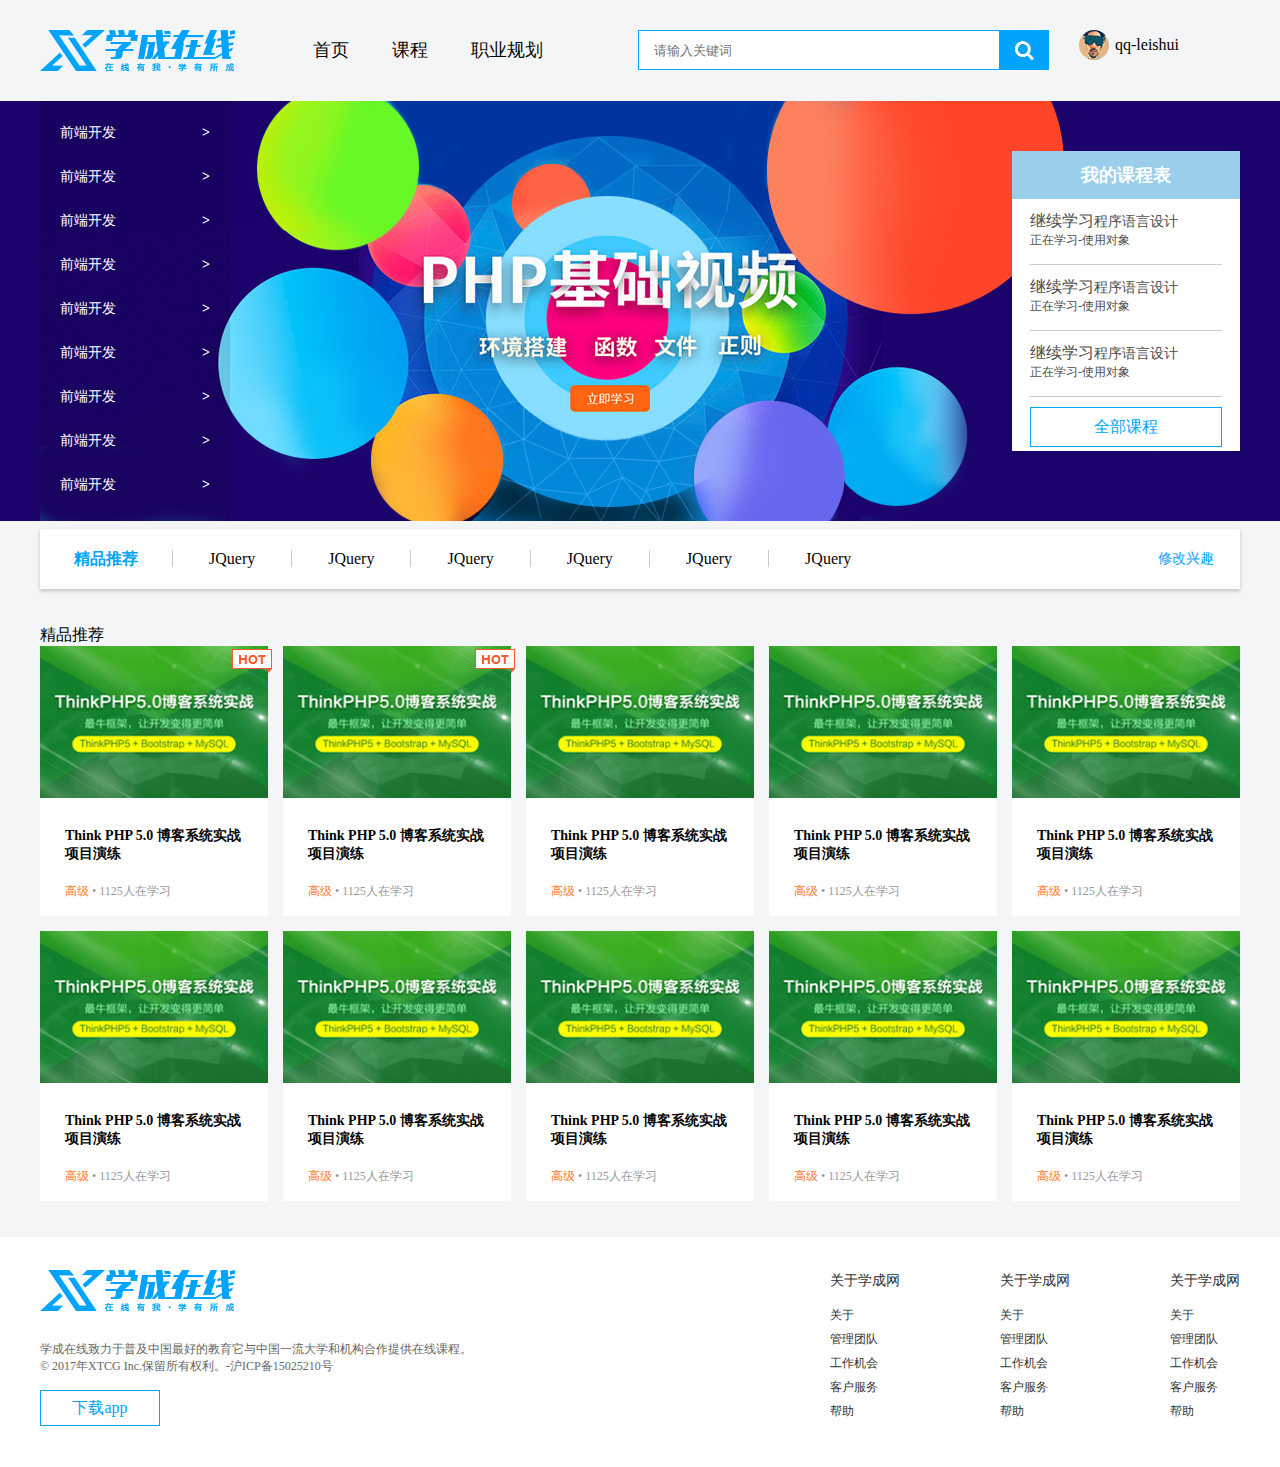
<file: index.html>
<!DOCTYPE html>
<html lang="zh">
<head>
	<meta charset="UTF-8" />
	<meta name="viewport" content="width=device-width, initial-scale=1.0" />
	<meta http-equiv="X-UA-Compatible" content="ie=edge" />
	<title>Document</title>
	<link rel="stylesheet" href="css/index.css" />
</head>
<body>
	<!--头部开始-->
	<header>
		<div class="w">
			<h1></h1>
			<ul>
				<li><a href="#">首页</a></li>
				<li><a href="#">课程</a></li>
				<li><a href="#">职业规划</a></li>
			</ul>
			<div class="search">
				<input type="text" placeholder="请输入关键词" name="" id="" value="" />
				<button></button>
			</div>
			<div class="user">
				<img src="images/user.png" alt="" />
				<span>qq-leishui</span>
			</div>
			
		</div>
	</header>
	<!--头部结束-->
	<!--轮播图开始-->
	<div class="show">
		<div class="w">
			<div class="left_nav">
				<ul>
					<li><a href="#">前端开发<span>></span></a></li>
					<li><a href="#">前端开发<span>></span></a></li>
					<li><a href="#">前端开发<span>></span></a></li>
					<li><a href="#">前端开发<span>></span></a></li>
					<li><a href="#">前端开发<span>></span></a></li>
					<li><a href="#">前端开发<span>></span></a></li>
					<li><a href="#">前端开发<span>></span></a></li>
					<li><a href="#">前端开发<span>></span></a></li>
					<li><a href="#">前端开发<span>></span></a></li>
				</ul>
			</div>
			<div class="right_nav">
				<div>我的课程表</div>
				<div>
					<ul>
						<li><a href="#">继续学习<span>程序语言设计</span><p>正在学习-使用对象</p></a></li>
						<li><a href="#">继续学习<span>程序语言设计</span><p>正在学习-使用对象</p></a></li>
						<li><a href="#">继续学习<span>程序语言设计</span><p>正在学习-使用对象</p></a></li>
						<!--<li><a href="#">继续学习<span>程序语言设计</span><p>正在学习-使用对象</p></a></li>-->
					</ul>
				</div>
				<a href="#">全部课程</a>
			</div>
		</div>
	</div>
	<!--轮播图结束-->
	<!--精品推荐开始-->
	<div class="nav w">
		<ul>
			<li>
				<h4>精品推荐</h4>
			</li>
			<li><a href="#">JQuery</a></li>
			<li><a href="#">JQuery</a></li>
			<li><a href="#">JQuery</a></li>
			<li><a href="#">JQuery</a></li>
			<li><a href="#">JQuery</a></li>
			<li><a href="#">JQuery</a></li>
		</ul>
		<a href="#">修改兴趣</a>
	</div>
	<!--精品推荐结束-->
	<!--内容页开始-->
	<section class="w section">
		<div class="content_name">精品推荐</div>
		<ul class="clearfix">
			<li>
				<img src="images/pic.png" alt="" />
				<a href="#">Think PHP 5.0 博客系统实战项目演练 </a>
				<p><span>高级</span>  •  1125人在学习</p>
				<img src="images/hot.png" alt="" class="hot"/>
			</li>
			<li>
				<img src="images/pic.png" alt="" />
				<a href="#">Think PHP 5.0 博客系统实战项目演练 </a>
				<p><span>高级</span>  •  1125人在学习</p>
				<img src="images/hot.png" class="hot" alt="" />
			</li>
			<li>
				<img src="images/pic.png" alt="" />
				<a href="#">Think PHP 5.0 博客系统实战项目演练 </a>
				<p><span>高级</span>  •  1125人在学习</p>
			</li>
			<li>
				<img src="images/pic.png" alt="" />
				<a href="#">Think PHP 5.0 博客系统实战项目演练 </a>
				<p><span>高级</span>  •  1125人在学习</p>
			</li>
			<li>
				<img src="images/pic.png" alt="" />
				<a href="#">Think PHP 5.0 博客系统实战项目演练 </a>
				<p><span>高级</span>  •  1125人在学习</p>
			</li>
			<li>
				<img src="images/pic.png" alt="" />
				<a href="#">Think PHP 5.0 博客系统实战项目演练 </a>
				<p><span>高级</span>  •  1125人在学习</p>
			</li>
			<li>
				<img src="images/pic.png" alt="" />
				<a href="#">Think PHP 5.0 博客系统实战项目演练 </a>
				<p><span>高级</span>  •  1125人在学习</p>
			</li>
			<li>
				<img src="images/pic.png" alt="" />
				<a href="#">Think PHP 5.0 博客系统实战项目演练 </a>
				<p><span>高级</span>  •  1125人在学习</p>
			</li>
			<li>
				<img src="images/pic.png" alt="" />
				<a href="#">Think PHP 5.0 博客系统实战项目演练 </a>
				<p><span>高级</span>  •  1125人在学习</p>
			</li>
			<li>
				<img src="images/pic.png" alt="" />
				<a href="#">Think PHP 5.0 博客系统实战项目演练 </a>
				<p><span>高级</span>  •  1125人在学习</p>
			</li>
		</ul>
	</section>
	<!--内容页结束-->
	<!--底部开始-->
	<footer>
		<div class="w">
			<div class="footer_left">
				<img src="images/logo.png"/>
				<p>学成在线致力于普及中国最好的教育它与中国一流大学和机构合作提供在线课程。<br />
© 2017年XTCG Inc.保留所有权利。-沪ICP备15025210号</p>
<a href="#">下载app</a>
			</div>
			<div class="footer_right">
				<dl>
					<dt>关于学成网</dt>
					<dd><a href="#">关于</a></dd>
					<dd><a href="#">管理团队</a></dd>
					<dd><a href="#">工作机会</a></dd>
					<dd><a href="#">客户服务</a></dd>
					<dd><a href="#">帮助</a></dd>
				</dl>
				<dl>
					<dt>关于学成网</dt>
					<dd><a href="#">关于</a></dd>
					<dd><a href="#">管理团队</a></dd>
					<dd><a href="#">工作机会</a></dd>
					<dd><a href="#">客户服务</a></dd>
					<dd><a href="#">帮助</a></dd>
				</dl>
				<dl>
					<dt>关于学成网</dt>
					<dd><a href="#">关于</a></dd>
					<dd><a href="#">管理团队</a></dd>
					<dd><a href="#">工作机会</a></dd>
					<dd><a href="#">客户服务</a></dd>
					<dd><a href="#">帮助</a></dd>
				</dl>
			</div>
		</div>
	</footer>
	<!--底部结束-->
</body>
</html>
</file>
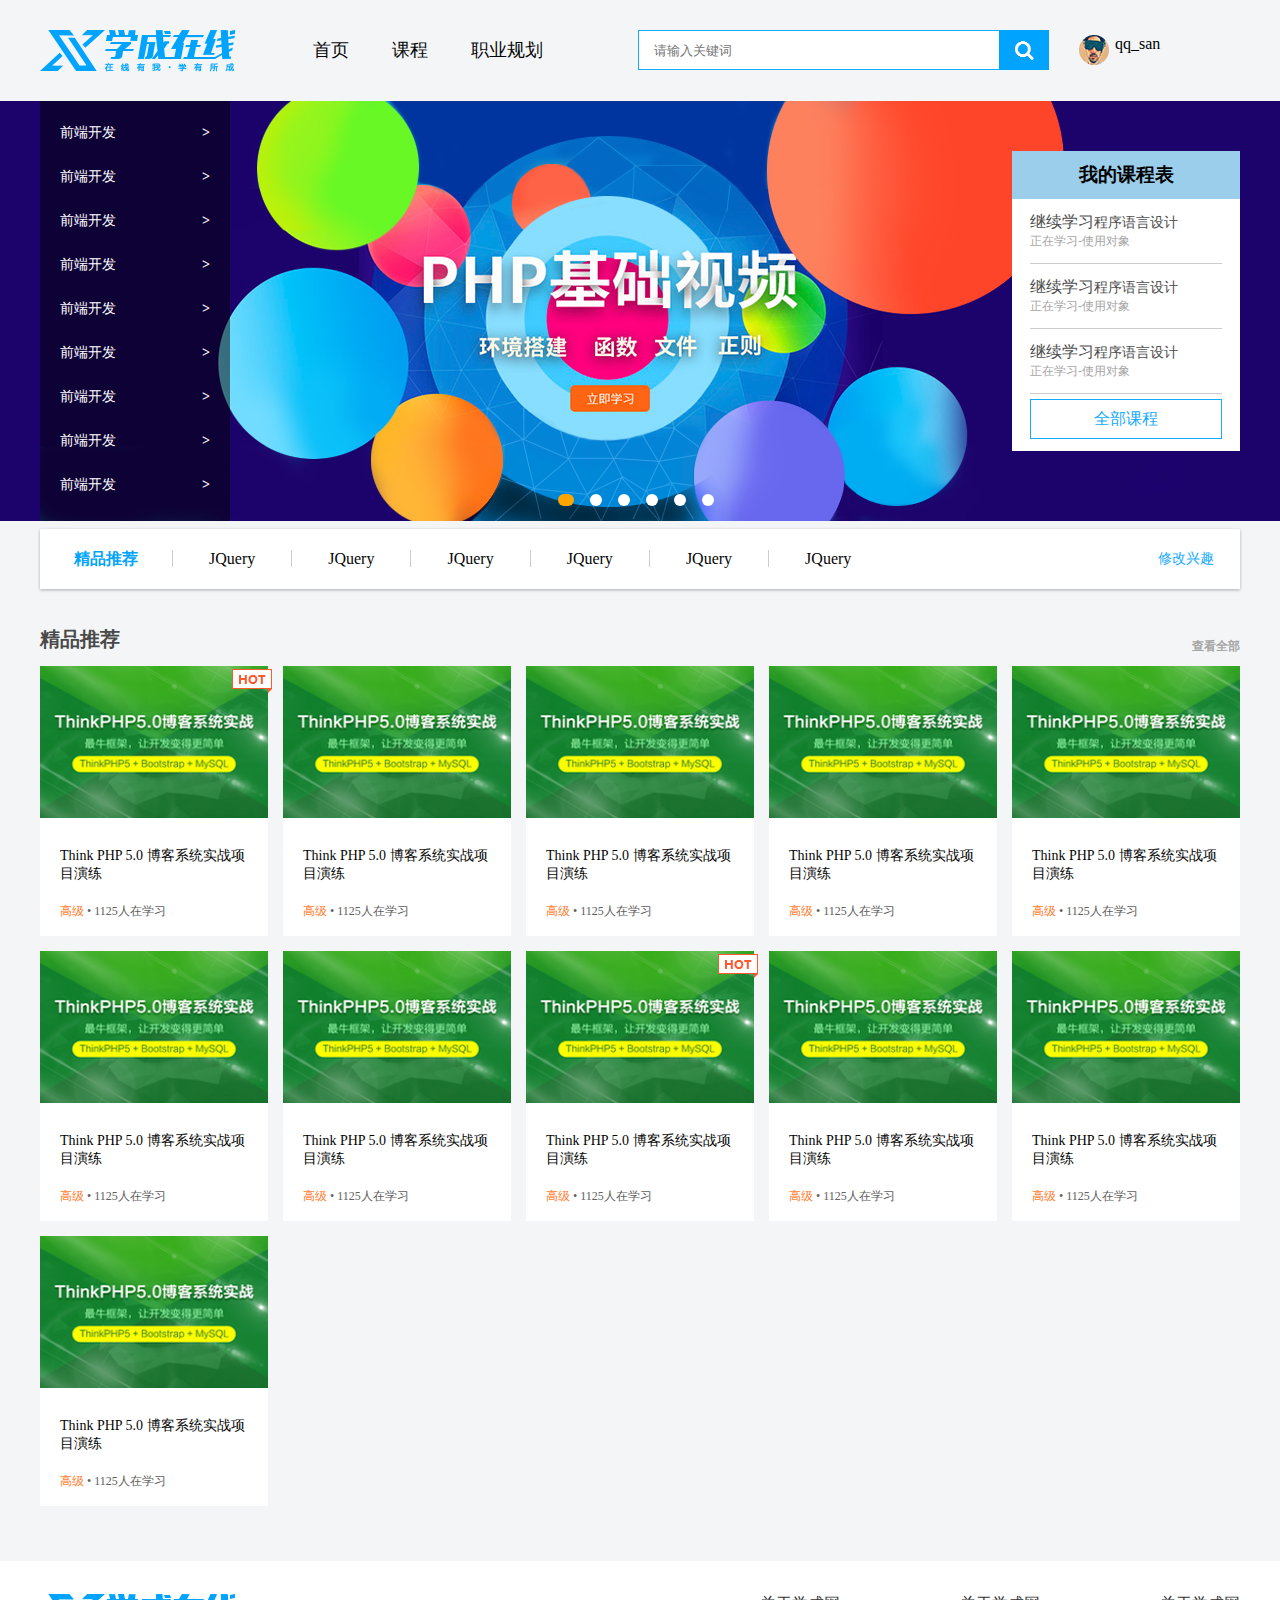
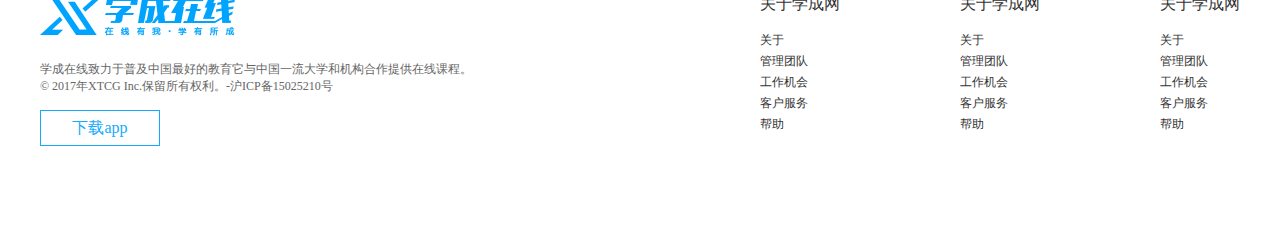
<file: 学成网three.html>
<!DOCTYPE html>
<html lang="zh">

<head>
	<meta charset="UTF-8" />
	<meta name="viewport" content="width=device-width, initial-scale=1.0" />
	<meta http-equiv="X-UA-Compatible" content="ie=edge" />
	<title>学成网</title>
	<link rel="stylesheet" href="css/学成网three.css" />
</head>

<body>
	<!--头部-->
	<header class="w">
		<h1></h1>
		<ul>
			<li>
				<a href="#">首页</a>
			</li>
			<li>
				<a href="#">课程</a>
			</li>
			<li>
				<a href="#">职业规划</a>
			</li>
		</ul>
		<div class="search">
			<input type="text" placeholder="请输入关键词" name="" id="search" value="" />
			<button id="btn"></button>
		</div>
		<div class="user">
			<img src="images/user.png" alt="" />
			<span>qq_san</span>
		</div>
	</header>
	<!--头部结束-->
	<!--轮播图-->
	<div class="show">
		<div class="w">
			<img src="./images/banner2.png" alt="">
			<div class="nav_left">
				<ul>
					<li>
						<a href="#">前端开发<span>></span></a>
					</li>
					<li>
						<a href="#">前端开发<span>></span></a>
					</li>
					<li>
						<a href="#">前端开发<span>></span></a>
					</li>
					<li>
						<a href="#">前端开发<span>></span></a>
					</li>
					<li>
						<a href="#">前端开发<span>></span></a>
					</li>
					<li>
						<a href="#">前端开发<span>></span></a>
					</li>
					<li>
						<a href="#">前端开发<span>></span></a>
					</li>
					<li>
						<a href="#">前端开发<span>></span></a>
					</li>
					<li>
						<a href="#">前端开发<span>></span></a>
					</li>
				</ul>
			</div>
			<div class="nav_right">
				<h3>我的课程表</h3>
				<div>
					<ul>
						<li>
							<a href="#">继续学习<span>程序语言设计</span>
								<p>正在学习-使用对象</p>
							</a>
						</li>
						<li>
							<a href="#">继续学习<span>程序语言设计</span>
								<p>正在学习-使用对象</p>
							</a>
						</li>
						<li>
							<a href="#">继续学习<span>程序语言设计</span>
								<p>正在学习-使用对象</p>
							</a>
						</li>
					</ul>
					<a href="#">全部课程</a>
				</div>
			</div>
			<ul class="radius">
				<li class="selected"></li>
				<li></li>
				<li></li>
				<li></li>
				<li></li>
				<li></li>
			</ul>
		</div>
	</div>
	</div>
	<!--轮播图结束-->
	<!--精品推荐-->
	<div class="nav w">
		<ul>
			<li>
				<h4>精品推荐</h4>
			</li>
			<li>
				<a href="#">JQuery</a>
			</li>
			<li>
				<a href="#">JQuery</a>
			</li>
			<li>
				<a href="#">JQuery</a>
			</li>
			<li>
				<a href="#">JQuery</a>
			</li>
			<li>
				<a href="#">JQuery</a>
			</li>
			<li>
				<a href="#">JQuery</a>
			</li>
		</ul>
		<a href="#">修改兴趣</a>
	</div>
	<!--精品推荐结束-->
	<!--课程块-->
	<section>
		<div class="w">
			<h3>
				精品推荐
				<a href="#">查看全部</a>
			</h3>
			<ul class="clearfix">

				<li>
					<img src="./images/pic.png" alt="">
					<a href="#">Think PHP 5.0 博客系统实战项目演练</a>
					<p><span>高级</span> • 1125人在学习</p>
					<img src="./images/hot.png" class="hot" alt="">
				</li>
				<li>
					<img src="./images/pic.png" alt="">
					<a href="#">Think PHP 5.0 博客系统实战项目演练</a>
					<p><span>高级</span> • 1125人在学习</p>
				</li>
				<li>
					<img src="./images/pic.png" alt="">
					<a href="#">Think PHP 5.0 博客系统实战项目演练</a>
					<p><span>高级</span> • 1125人在学习</p>
				</li>
				<li>
					<img src="./images/pic.png" alt="">
					<a href="#">Think PHP 5.0 博客系统实战项目演练</a>
					<p><span>高级</span> • 1125人在学习</p>
				</li>
				<li>
					<img src="./images/pic.png" alt="">
					<a href="#">Think PHP 5.0 博客系统实战项目演练</a>
					<p><span>高级</span> • 1125人在学习</p>
				</li>
				<li>
					<img src="./images/pic.png" alt="">
					<a href="#">Think PHP 5.0 博客系统实战项目演练</a>
					<p><span>高级</span> • 1125人在学习</p>
				</li>
				<li>
					<img src="./images/pic.png" alt="">
					<a href="#">Think PHP 5.0 博客系统实战项目演练</a>
					<p><span>高级</span> • 1125人在学习</p>
				</li>
				<li>
					<img src="./images/pic.png" alt="">
					<a href="#">Think PHP 5.0 博客系统实战项目演练</a>
					<p><span>高级</span> • 1125人在学习</p>
					<img src="./images/hot.png" class="hot" alt="">
				</li>
				<li>
					<img src="./images/pic.png" alt="">
					<a href="#">Think PHP 5.0 博客系统实战项目演练</a>
					<p><span>高级</span> • 1125人在学习</p>
				</li>
				<li>
					<img src="./images/pic.png" alt="">
					<a href="#">Think PHP 5.0 博客系统实战项目演练</a>
					<p><span>高级</span> • 1125人在学习</p>
				</li>
				<li>
					<img src="./images/pic.png" alt="">
					<a href="#">Think PHP 5.0 博客系统实战项目演练</a>
					<p><span>高级</span> • 1125人在学习</p>
				</li>

			</ul>
		</div>
	</section>
	<!--课程块结束-->
	<!--底部-->
	<footer>
		<div class="w">
			<div class="footer_left">
				<h1></h1>
				<p>
					学成在线致力于普及中国最好的教育它与中国一流大学和机构合作提供在线课程。<br /> © 2017年XTCG Inc.保留所有权利。-沪ICP备15025210号
				</p>
				<a href="#">下载app</a>
			</div>
			<div class="footer_right">
				<dl>
					<dt>关于学成网</dt>
					<dd><a href="#">关于</a></dd>
					<dd><a href="#">管理团队</a></dd>
					<dd><a href="#">工作机会</a></dd>
					<dd><a href="#">客户服务</a></dd>
					<dd><a href="#">帮助</a></dd>
				</dl>
				<dl>
					<dt>关于学成网</dt>
					<dd><a href="#">关于</a></dd>
					<dd><a href="#">管理团队</a></dd>
					<dd><a href="#">工作机会</a></dd>
					<dd><a href="#">客户服务</a></dd>
					<dd><a href="#">帮助</a></dd>
				</dl>
				<dl>
					<dt>关于学成网</dt>
					<dd><a href="#">关于</a></dd>
					<dd><a href="#">管理团队</a></dd>
					<dd><a href="#">工作机会</a></dd>
					<dd><a href="#">客户服务</a></dd>
					<dd><a href="#">帮助</a></dd>
				</dl>
			</div>
		</div>
	</footer>
	<!--底部结束-->

</body>

</html>
<script>

	
</script>
</file>
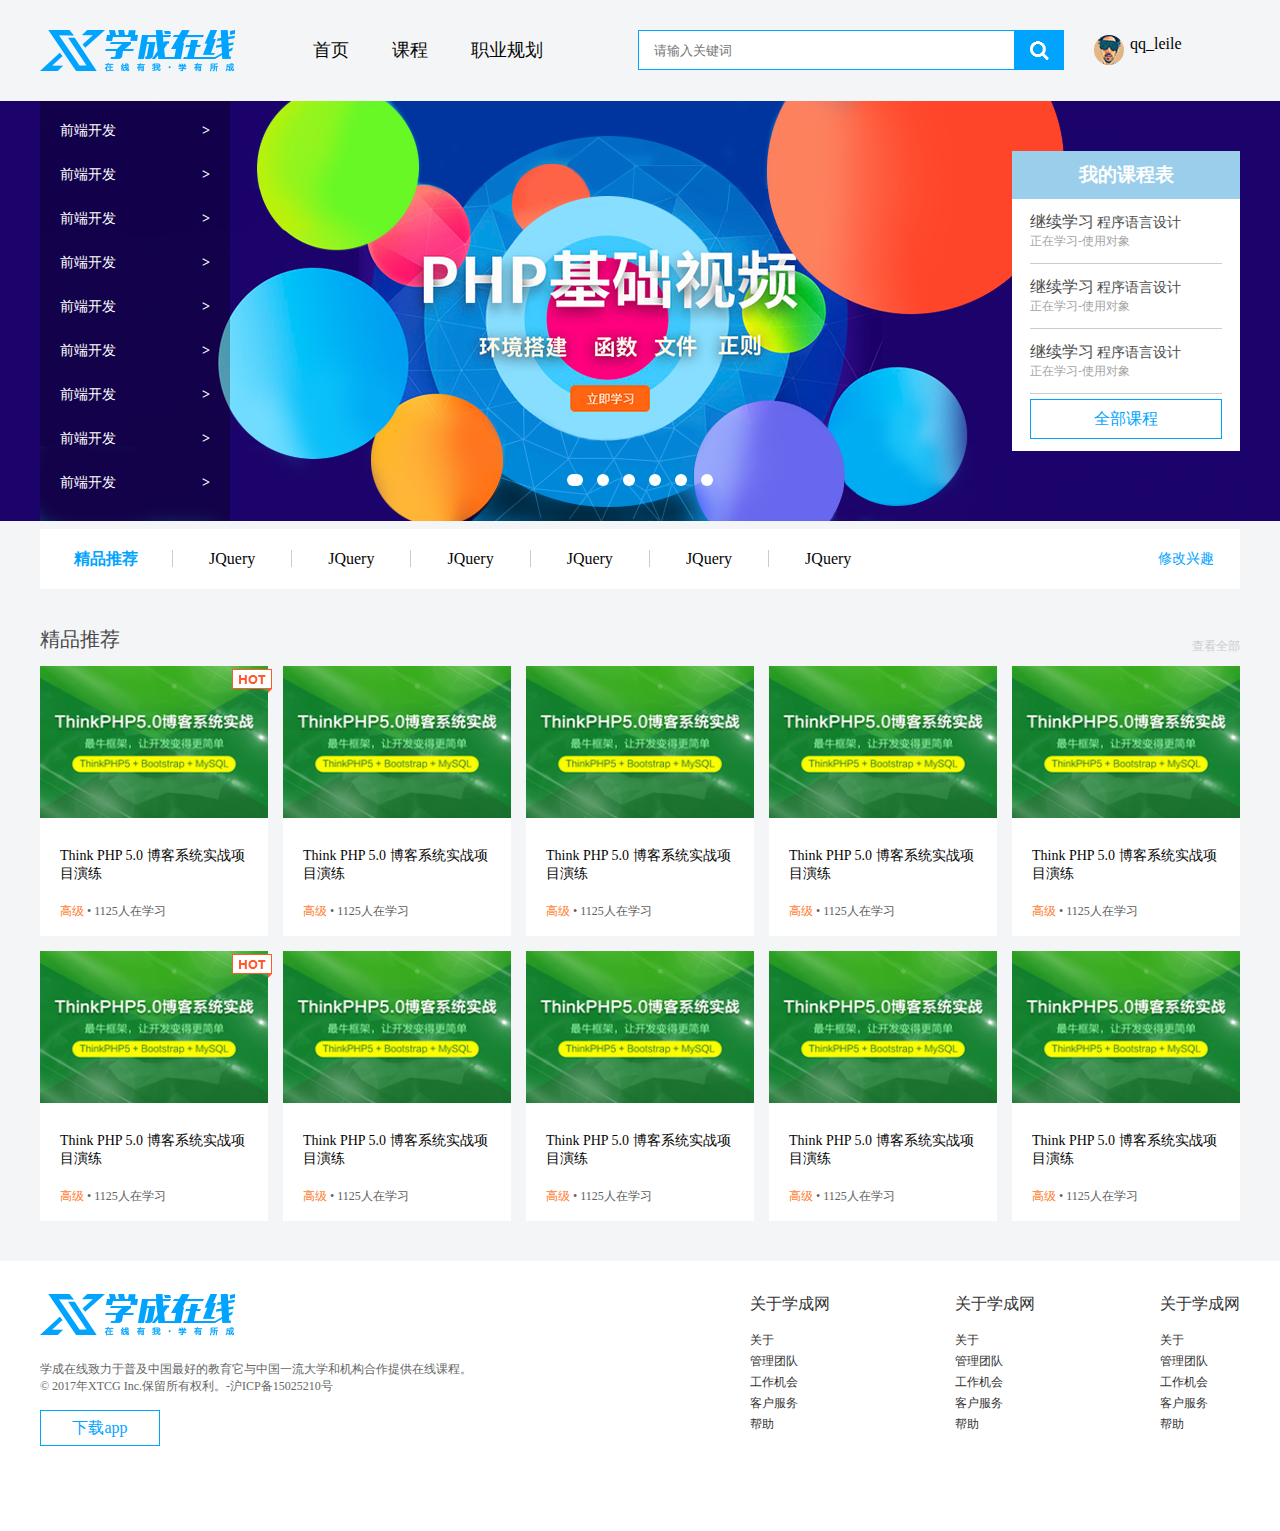
<file: 学成网two.html>
<!DOCTYPE html>
<html lang="en">

	<head>
		<meta charset="UTF-8">
		<meta name="viewport" content="width=device-width, initial-scale=1.0">
		<meta http-equiv="X-UA-Compatible" content="ie=edge">
		<title>学成网在线</title>
		<link rel="stylesheet" href="./css/学成网two.css">
	</head>

	<body>
		<!--头部开始-->
		<header>
			<div class="w">
				<h1 class="float_left"></h1>
				<ul>
					<li>
						<a href="#">首页</a>
					</li>
					<li>
						<a href="#">课程</a>
					</li>
					<li>
						<a href="#">职业规划</a>
					</li>
				</ul>
				<div class="search">
					<input type="text" placeholder="请输入关键词" name="" id="" value="" />
					<button></button>
				</div>
				<div class="user">
					<img src="images/user.png" alt="" />
					<span>qq_leile</span>
				</div>
			</div>
		</header>
		<!--头部结束-->
		<!--轮播图开始-->
		<div class="show">
			<div class="w">
				<!--左边导航栏-->
				<div class="left_nav">
					<ul>
						<li>
							<a href="#">前端开发<span>></span></a>
						</li>
						<li>
							<a href="#">前端开发<span>></span></a>
						</li>
						<li>
							<a href="#">前端开发<span>></span></a>
						</li>
						<li>
							<a href="#">前端开发<span>></span></a>
						</li>
						<li>
							<a href="#">前端开发<span>></span></a>
						</li>
						<li>
							<a href="#">前端开发<span>></span></a>
						</li>
						<li>
							<a href="#">前端开发<span>></span></a>
						</li>
						<li>
							<a href="#">前端开发<span>></span></a>
						</li>
						<li>
							<a href="#">前端开发<span>></span></a>
						</li>
					</ul>
				</div>
				<!--右边导航栏-->
				<div class="right_nav">
					<h3>我的课程表</h3>
					<div>
						<ul>
							<li>
								<a href="#">继续学习<span>程序语言设计</span>
									<p>正在学习-使用对象</p>
								</a>
							</li>
							<li>
								<a href="#">继续学习<span>程序语言设计</span>
									<p>正在学习-使用对象</p>
								</a>
							</li>
							<li>
								<a href="#">继续学习<span>程序语言设计</span>
									<p>正在学习-使用对象</p>
								</a>
							</li>
						</ul>
						<a href="#">全部课程</a>
					</div>
				</div>
				<ul class="radius">
					<li class="radius_selected"></li>
					<li></li>
					<li></li>
					<li></li>
					<li></li>
					<li></li>
					
				</ul>
			</div>
		</div>
		<!--轮播图结束-->
		<!--精品推荐开始-->
		<div class="nav w">
			<ul>
				<li>
					<h4>精品推荐</h4>
				</li>
				<li>
					<a href="#">JQuery</a>
				</li>
				<li>
					<a href="#">JQuery</a>
				</li>
				<li>
					<a href="#">JQuery</a>
				</li>
				<li>
					<a href="#">JQuery</a>
				</li>
				<li>
					<a href="#">JQuery</a>
				</li>
				<li>
					<a href="#">JQuery</a>
				</li>
			</ul>
			<a href="#">修改兴趣</a>
		</div>
		<!--精品推荐结束-->
		<!--内容页开始-->
		<section>
			<div class="w">
				<h3>
					精品推荐
					<a href="#">查看全部</a>
				</h3>
				<ul class="clearfix">
					<li>
						<img src="images/pic.png" alt="" />
						<div class="padding0-20">
							<a href="#">Think PHP 5.0 博客系统实战项目演练 </a>
							<p><span>高级</span> • 1125人在学习</p>
						</div>
						<img src="images/hot.png" class="hot" alt="" />
					</li>
					<li>
						<img src="images/pic.png" alt="" />
						<div class="padding0-20">
							<a href="#">Think PHP 5.0 博客系统实战项目演练 </a>
							<p><span>高级</span> • 1125人在学习</p>
						</div>
					</li>
					<li>
						<img src="images/pic.png" alt="" />
						<div class="padding0-20">
							<a href="#">Think PHP 5.0 博客系统实战项目演练 </a>
							<p><span>高级</span> • 1125人在学习</p>
						</div>
					</li>
					<li>
						<img src="images/pic.png" alt="" />
						<div class="padding0-20">
							<a href="#">Think PHP 5.0 博客系统实战项目演练 </a>
							<p><span>高级</span> • 1125人在学习</p>
						</div>
					</li>
					<li>
						<img src="images/pic.png" alt="" />
						<div class="padding0-20">
							<a href="#">Think PHP 5.0 博客系统实战项目演练 </a>
							<p><span>高级</span> • 1125人在学习</p>
						</div>
					</li>
					<li>
						<img src="images/pic.png" alt="" />
						<div class="padding0-20">
							<a href="#">Think PHP 5.0 博客系统实战项目演练 </a>
							<p><span>高级</span> • 1125人在学习</p>
						</div>
						<img src="images/hot.png" class="hot" alt="" />
					</li>
					<li>
						<img src="images/pic.png" alt="" />
						<div class="padding0-20">
							<a href="#">Think PHP 5.0 博客系统实战项目演练 </a>
							<p><span>高级</span> • 1125人在学习</p>
						</div>
					</li>
					<li>
						<img src="images/pic.png" alt="" />
						<div class="padding0-20">
							<a href="#">Think PHP 5.0 博客系统实战项目演练 </a>
							<p><span>高级</span> • 1125人在学习</p>
						</div>
					</li>
					<li>
						<img src="images/pic.png" alt="" />
						<div class="padding0-20">
							<a href="#">Think PHP 5.0 博客系统实战项目演练 </a>
							<p><span>高级</span> • 1125人在学习</p>
						</div>
					</li>
					<li>
						<img src="images/pic.png" alt="" />
						<div class="padding0-20">
							<a href="#">Think PHP 5.0 博客系统实战项目演练 </a>
							<p><span>高级</span> • 1125人在学习</p>
						</div>
					</li>
				</ul>
			</div>
		</section>
		<!--内容页结束-->
		<!--底部开始-->
		<footer>
			<div class="w">
				<div class="footer_left">
					<h1></h1>
					<p>学成在线致力于普及中国最好的教育它与中国一流大学和机构合作提供在线课程。<br /> © 2017年XTCG Inc.保留所有权利。-沪ICP备15025210号</p>
					<a href="#">下载app</a>
				</div>
				<div class="footer_right">
						<dl>
							<dt><h4>关于学成网</h4></dt>
							<dd>
								<a href="#">关于</a>
							</dd>
							<dd>
								<a href="#">管理团队</a>
							</dd>
							<dd>
								<a href="#">工作机会</a>
							</dd>
							<dd>
								<a href="#">客户服务</a>
							</dd>
							<dd>
								<a href="#">帮助</a>
							</dd>
						</dl>
						<dl>
							<dt><h4>关于学成网</h4></dt>
							<dd>
								<a href="#">关于</a>
							</dd>
							<dd>
								<a href="#">管理团队</a>
							</dd>
							<dd>
								<a href="#">工作机会</a>
							</dd>
							<dd>
								<a href="#">客户服务</a>
							</dd>
							<dd>
								<a href="#">帮助</a>
							</dd>
						</dl>
						<dl>
							<dt><h4>关于学成网</h4></dt>
							<dd>
								<a href="#">关于</a>
							</dd>
							<dd>
								<a href="#">管理团队</a>
							</dd>
							<dd>
								<a href="#">工作机会</a>
							</dd>
							<dd>
								<a href="#">客户服务</a>
							</dd>
							<dd>
								<a href="#">帮助</a>
							</dd>
						</dl>
				</div>
			</div>
		</footer>
		<!--底部结束-->
	</body>

</html>
</file>
<file: css/index.css>
* {
	margin: 0;
	padding: 0;
}

.w {
	width: 1200px;
	margin: auto;
}

.clearfix:after {
	content: "";
	height: 0;
	display: block;
	clear: both;
	visibility: hidden;
}

body {
	background: #f3f5f7;
}

ul {
	list-style: none;
}

a {
	text-decoration: none;
}

/*头部开始*/
header {
	height: 101px;
}

header .w {
	height: 101px;
}

header .w h1 {
	float: left;
	margin-top: 30px;
	width: 195px;
	height: 42px;
	background: url(../images/logo.png);
}

header .w ul {
	float: left;
	margin-left: 70px;
	margin-top: 30px;
}

header .w ul li {
	float: left;
	margin-right: 27px;
}

header .w ul li a {
	display: block;
	padding: 0px 8px;
	height: 40px;
	line-height: 40px;
	color: #050505;
	font-size: 18px;
}

header .w ul li a:hover {
	border-bottom: 2px solid #00a4ff;
}

.search {
	float: left;
	margin-top: 30px;
	margin-left: 60px;
}

.search input {
	float: left;
	width: 345px;
	height: 38px;
	padding-left: 15px;
	border: 1px solid #00a4ff;
	border-right: 0;
}

.search button {
	float: left;
	width: 50px;
	height: 40px;
	background: url(../images/btn.png);
	border: 0;
}

.user {
	float: left;
	margin: 30px 0 0 30px;	
}

.user img {
	float: left;
}

.user span {
	float: left;
	margin-left: 6px;
	height: 30px;
	line-height: 30px;
}

/*头部结束*/

/*轮播图开始*/
.show {
	height: 420px;
	background: #1c036c;
}

.show .w {
	height: 420px;
	background: url(../images/banner2.png);
}

.show .w .left_nav {
	float: left;
	width: 190px;
	height: 420px;
	background: rgba(0,0,0,0.1);
}

.show .w .left_nav ul {
	width: 100%;
	margin-top: 10px;
}

.show .w .left_nav ul li a {
	display: block;
	padding: 0 20px;
	line-height: 44px;
	color: #fff;
	font-size: 14px;
}

.show .w .left_nav ul li a:hover {
	color: #00b4ff;
}

.show .w .left_nav ul li a span {
	float: right;
	font-family: "宋体";
	font-weight: bold;
}

.show .w .right_nav {
	float: right;
	margin-top: 50px;
	width: 228px;
	height: 300px;
	background: white;
}

.right_nav div:nth-child(1){
	height: 48px;
	background: #9bceea;
	color: #fff;
	font-size: 18px;
	font-weight: bold;
	text-align: center;
	line-height: 48px;
}

.right_nav div:nth-child(2) ul {
	padding: 0 18px;
}

.right_nav div:nth-child(2) ul li {
	border-bottom: 1px solid #ccc;
	padding: 12px 0 15px;
}

.right_nav div:nth-child(2) ul li a{
	color: #4e4e4e;
	font-size: 16px;
}

.right_nav div:nth-child(2) ul li a span {
	font-size: 14px
}

.right_nav div:nth-child(2) ul li a p {
	font-size: 12px;
}

.right_nav>a {
	display: block;
	margin: 10px 18px 0;
	height: 38px;
	border: 1px solid #00a4ff;
	text-align: center;
	line-height: 38px;
	color: #00a4ff;
}
/*轮播图结束*/
/*精品推荐开始*/
.nav {
	height: 60px;
	background: white;
	margin-top: 8px;
	box-shadow: 0 2px 4px rgba(0,0,0,0.2);
}

.nav ul {
	float: left;
}

.nav ul li {
	float: left;
	line-height: 60px;
}

.nav ul li h4 {
	margin: 0 34px;
	font-size: 16px;
	color: #00a4ff;
}

.nav ul li a {
	padding: 0 36px;
	color: #050505;
	border-left: 1px solid #ccc;
}

.nav > a {
	display: block;
	margin-right: 26px;
	float: right;
	font-size: 14px;
	color: #00a4ff;
	line-height: 60px;
}
/*精品推荐结束*/

/*内容页开始*/
.section {
	margin-top: 36px;
	margin-bottom: 21px;
}

.section ul {
	width: 1215px;
}

.section ul li {
	position: relative;
	margin-right: 15px;
	margin-bottom: 15px;
	height: 270px;
	width: 228px;
	float: left;
	background: white;
}

.section ul li img:nth-child(1) {
	width: 100%;
}

.section ul li a {
	display: block;
	margin: 25px 24px 20px 25px;
	width: 184px;
	font-weight: bold;
	color: #050505;
	font-size: 14px;
}

.section ul li p {
	margin: 0 24px 0 25px;
	font-size: 12px;
	color: #999999;
}

.section ul li p span {
	color: #ff7c2d;
}

.hot {
	position: absolute;
	top: 3px;
	right: -4px;
}
/*内容页结束*/

/*底部开始*/

footer {
	height: 230px;
	background: white;
}

.footer_left {
	float: left;
	margin-top: 33px;
}

.footer_left p {
	font-size: 12px;
	color: #666666;
	margin-top: 25px;
}

.footer_left a {
	display: block;
	margin-top: 15px;
	width: 118px;
	height: 34px;
	border: 1px solid #00a4ff;
	text-align: center;
	line-height: 34px;
	color: #00a4ff;
}

.footer_right {
	float: right;
	margin-top: 35px;
}

.footer_right dl {
	float: left;
	margin-left: 100px;
}

.footer_right dl dt {
	color: #333333;
	font-size: 14px;
	margin-bottom: 15px;
}

.footer_right dl dd {
	margin: 5px 0;
}

.footer_right dl dd a {
	color: #333333;
	font-size: 12px;
}
/*底部结束*/
</file>
<file: css/学成网three.css>
* {
	margin: 0;
	padding: 0;
}

.w {
	width: 1200px;
	margin: auto;
}

.clearfix:after {
	content: "";
	height: 0;
	display: block;
	clear: both;
	visibility: hidden;
}

body {
	background: #f3f5f7;
}

ul {
	list-style: none;
}

a {
	text-decoration: none;
}

/*头部*/
header {
	height: 101px;
}

h1 {
	width: 195px;
	height: 42px;
	background: url(../images/logo.png) no-repeat center;
}

header h1 {
	float: left;
	margin-top: 30px;
}

header ul {
	float: left;
	margin-left: 70px;
	margin-top: 30px;
}

header ul li {
	float: left;
	margin-right: 27px;
}

header ul li a {
	display: block;
	padding: 0 8px;
	height: 40px;
	line-height: 40px;
	color: #050505;
	font-size: 18px;
}

header ul li a:hover {
	border-bottom: 2px solid #14aafe;
}

header>div {
	float: left;
}

.search {
	margin: 30px 0;
	margin-left: 60px;
}

.search input {
	float: left;
	height: 38px;
	width: 345px;
	border: 1px solid #14aafe;
	border-right: 0;
	padding-left: 15px;
}

.search button {
	float: left;
	width: 50px;
	height: 40px;
	background: url(../images/btn.png);
	border: 0;
}

.user {
	margin: 35px 0 0 30px;
}

.user img {
	float: left;
}

.user span {
	float: left;
	margin-left: 6px;
}

/*头部over*/

/* 轮播图 */
.show {
	background: #1c036c;
	height: 420px;
}

.show .w {
	position: relative;
	height: 420px;
}

.nav_left {
	position: absolute;
	/* float: left; */
	left: 0;
	top: 0;
	width: 190px;
	height: 420px;
	background: rgba(0, 0, 0, 0.5);
}

.nav_left ul {
	padding: 10px 20px;
}

.nav_left ul li a {
	display: block;
	font-size: 14px;
	line-height: 44px;
	height: 44px;
	color: white;
}

.nav_left ul li a:hover {
	color: #14aafe;
}

.nav_left li a span {
	float: right;
	font-family: "宋体";
	font-weight: 700;
}

.nav_right {
	position: absolute;
	/* float: right; */
	right: 0;
	top: 0;
	width: 228px;
	height: 300px;
	margin-top: 50px;
	background: white;
}

.nav_right h3 {
	height: 48px;
	background: #9bceea;
	text-align: center;
	line-height: 48px;
}

.nav_right>div {
	padding: 0 18px;
}

.nav_right>div ul li a {
	display: block;
	padding: 13px 0;
	color: #4e4e4e;
	font-size: 16px;
	border-bottom: 1px solid #ccc;
}

.nav_right li a span {
	font-size: 14px;
}

.nav_right li a p {
	font-size: 12px;
	color: #a5a5a5;
}

.nav_right>div>a {
	display: block;
	margin-top: 5px;
	height: 38px;
	border: 1px solid #14aafe;
	text-align: center;
	color: #14aafe;
	line-height: 38px;
}

.radius {
	position: absolute;
	left: 50%;
	bottom: 15px;
	margin-left: -90px;
	width: 180px;
	height: 12px;
}

.radius li {
	float: left;
	width: 12px;
	margin: 0 8px;
	background: white;
	height: 12px;
	border-radius: 50%;
}

.radius .selected {
	width: 16px;
	border-radius: 6px;
	background: orange;
}

/* 轮播图over */
/* 精品推荐 */
.nav {
	height: 60px;
	background: white;
	margin-top: 8px;
	line-height: 60px;
	box-shadow: 0 1px 3px rgba(0, 0, 0, 0.3);
}

.nav li {
	float: left;

}

.nav li h4 {
	color: #00a4ff;
	font-size: 16px;
	margin: 0 34px;
}

.nav li a {
	color: #050505;
	font-size: 16px;
	padding: 0 36px;
	border-left: 1px solid #ccc;
}

.nav>a {
	float: right;
	color: #14aafe;
	font-size: 14px;
	margin-right: 26px;
}

/* 精品推荐over */

/* 课程块 */
section {
	margin-top: 37px;
}

section h3 {
	font-size: 20px;
	color: #494949;
	height: 40px;
}

section h3 a {
	color: #a5a5a5;
	font-size: 12px;
	float: right;
	line-height: 40px;
}

section .w ul {
	width: 1215px;
}

section .w li {
	position: relative;
	float: left;
	width: 228px;
	height: 270px;
	background: white;
	margin: 0 15px 15px 0;
}

section .w li img:nth-child(1) {
	width: 100%;
}

section .w li a {
	display: block;
	margin: 25px 20px 20px;
	color: #050505;
	font-size: 14px;
}

section .w li p {
	margin: 0 20px;
	font-size: 12px;
	color: #606060;
}

section .w li p span {
	color: #ff7c2d;
}

/* 课程块over */

/* hot */
.hot {
	position: absolute;
	top: 3px;
	right: -4px;
}

/* 底部 */
footer {
	margin-top: 40px;
	height: 270px;
	background: white;
}

.footer_left {
	float: left;
}

.footer_left h1 {
	margin-bottom: 25px;
}

.footer_left p {
	color: #666666;
	font-size: 12px;
}

.footer_left>a {
	display: block;
	margin-top: 15px;
	width: 118px;
	height: 34px;
	color: #14aafe;
	text-align: center;
	line-height: 34px;
	border: 1px solid #14aafe;
}

.footer_right {
	float: right;
}

.footer_right dl {
	float: left;
	margin-left: 120px;
}

.footer_right dt {
	margin-bottom: 15px;
	color: #333;
	font-size: 16px;
}

.footer_right dd a {
	line-height: 21px;
	color: #333;
	font-size: 12px;
}

.footer_left,
.footer_right {
	margin-top: 33px;
}

/* 底部over */
</file>
<file: css/学成网two.css>
* {
    margin: 0;
    padding: 0;
}

.w {
    width: 1200px;
    margin: auto;
}

.clearfix:after {
	content: "";
	display: block;
	height: 0;
	visibility: hidden;
	clear: both;
}

body {
    background: #f3f5f7;
}

ul {
    list-style: none;
}

a {
    text-decoration: none;
}

/* 头部开始 */
header {
    height: 101px;
}

header .w {
	padding-top: 30px;
}

.float_left{
	float: left;
}

h1 {
    width: 195px;
    height: 42px;
    background: url(../images/logo.png) no-repeat center;
}

header ul {
	float: left;
	margin-left: 70px;
}

header li {
	float: left;
	margin-right: 27px;
}

header li a {
	display: block;
	height: 40px;
	line-height: 40px;
	padding: 0px 8px;
	font-size: 18px;
	color: #050505;
}

header li a:hover {
	border-bottom: 2px solid #00a4ff;
}

.search {
	float: left;
	margin-left: 60px;
}

.search input {
	float: left;
	width: 345px;
	height: 38px;
	border: 1px solid #00a4ff;
	border-right: 0;
	padding: 0 15px;
}

.search button {
	float: left;
	width: 50px;
	height: 40px;
	background: url(../images/btn.png);
	border: 0;
	
}

.user {
	float: left;
	margin-left: 30px;
	margin-top: 5px;
}

.user img {
	float: left;
	
}

.user span {
	float: left;
	margin-left: 6px;
}

/* 头部结束 */

/*轮播图开始*/
.show {
	height: 420px;
	background: #1c036c;
}

.show .w {
	position: relative;
	height: 420px;
	background: url(../images/banner2.png);
}

/*左边盒子*/

.left_nav {
	float: left;
	width: 190px;
	height: 420px;
	background: rgba(0,0,0,0.3);
}

.left_nav ul {
	padding: 0 20px;
	margin-top: 8px;
}

.left_nav a {
	display: block;
	font-size: 14px;
	height: 44px;
	line-height: 44px;
	color: white;
	
}

.left_nav a:hover {
	color: #00A4FF;
}

.left_nav a span {
	float: right;
	font-family: "宋体";
	font-weight: 700;
}

/*右边盒子*/
.right_nav {
	float: right;
	width: 228px;
	height: 300px;
	margin-top: 50px;
	background: white;
}

.right_nav h3 {
	height: 48px;
	background: #9bceea;
	text-align: center;
	line-height: 48px;
	font-weight: 700;
	color: white;
}

.right_nav > div {
	padding: 0 18px;
}

.right_nav > div ul li {
	padding: 13px 0;
	border-bottom: 1px solid #ccc;
}

.right_nav > div ul a {
	color: #4e4e4e;
	font-size: 16px
}

.right_nav > div ul a span {
	margin-left: 3px;
	font-size: 14px;
}

.right_nav > div ul a p {
	font-size: 12px;
	color: #a5a5a5;
}

.right_nav > div > a {
	display: block;
	height: 38px;
	margin-top: 5px;
	border: 1px solid #00A4FF;
	text-align: center;
	line-height: 38px;
	color: #00A4FF;
}

/*轮播图圆点*/
.radius {
	position: absolute;
	bottom: 35px;
	left: 50%;
	margin-left: -80px;
	width: 170px;
	height: 12px;
	/*background: greenyellow;*/
}

.radius li {
	float: left;
	width: 12px;
	height: 12px;
	margin: 0 7px;
	border-radius: 50%;
	background: white;
}

.radius .radius_selected{
	width: 16px;
	height: 12px;
	border-radius: 6px;
}

/*轮播图结束*/

/*精品推荐开始*/
.nav {
	margin-top: 8px;
	line-height: 60px;
	height: 60px;
	background: white;
}

.nav li {
	float: left;
}

.nav li h4 {
	color: #00a4ff;
	font-size: 16px;
	margin: 0 34px;
}

.nav li a {
	border-left: 1px solid #ccc;
	color: #050505;
	padding: 0px 36px;
}

.nav > a {
	float: right;
	margin-right: 26px;
	font-size: 14px;
	color: #00a4ff;
}
/*精品推荐结束*/

/*hot图标*/
.hot {
	position: absolute;
	top: 3px;
	right: -4px;
}

/*内容页开始*/
section {
	margin-top: 37px;
	overflow: hidden;
}

section h3 {
	color: #494949;
	font-size: 20px;
	height: 40px;
	font-weight: 400;
}

section h3 a {
	font-size: 12px;
	color: #ccc;
	line-height: 40px;
	float: right;
}

section ul {
	width: 1215px;
}

section ul li {
	position: relative;
	float: left;
	margin: 0 15px 15px 0;
	background: white;
	width: 228px;
	height: 270px;
}

section ul li img:nth-child(1) {
	width: 100%;
}

.padding0-20 {
	padding: 0 20px;
}

section ul li a {
	display: block;
	margin: 25px 0 20px;
	font-size: 14px;
	color: #050505;
}

section ul li p {
	color: #606060;
	font-size: 12px;
}

section p span {
	color: #ff7c2d;
}
/*内容页结束*/

/*底部开始*/
footer {
	margin-top: 25px;
	height: 270px;
	background: white;
}

.footer_left,.footer_right{
	margin-top: 33px;
}

/*左*/

.footer_left {
	float: left;
}

.footer_left p {
	margin-top: 25px;
	color: #666666;
	font-size: 12px;
}

.footer_left > a {
	display: block;
	width: 118px;
	height: 34px;
	margin-top: 15px;
	border: 1px solid #00a4ff;
	text-align: center;
	line-height: 34px;
	color: #00a4ff;
}

/*右*/
.footer_right {
	float: right;
}

.footer_right dl {
	float: left;
	margin-left: 125px;
}

.footer_right dt h4{
	margin-bottom: 15px;
	font-size: 16px;
	color: #333;
	font-weight: 400;
}

.footer_right dd a {
	font-size: 12px;
	color: #333;
	line-height: 21px;
}

/*底部结束*/
</file>
